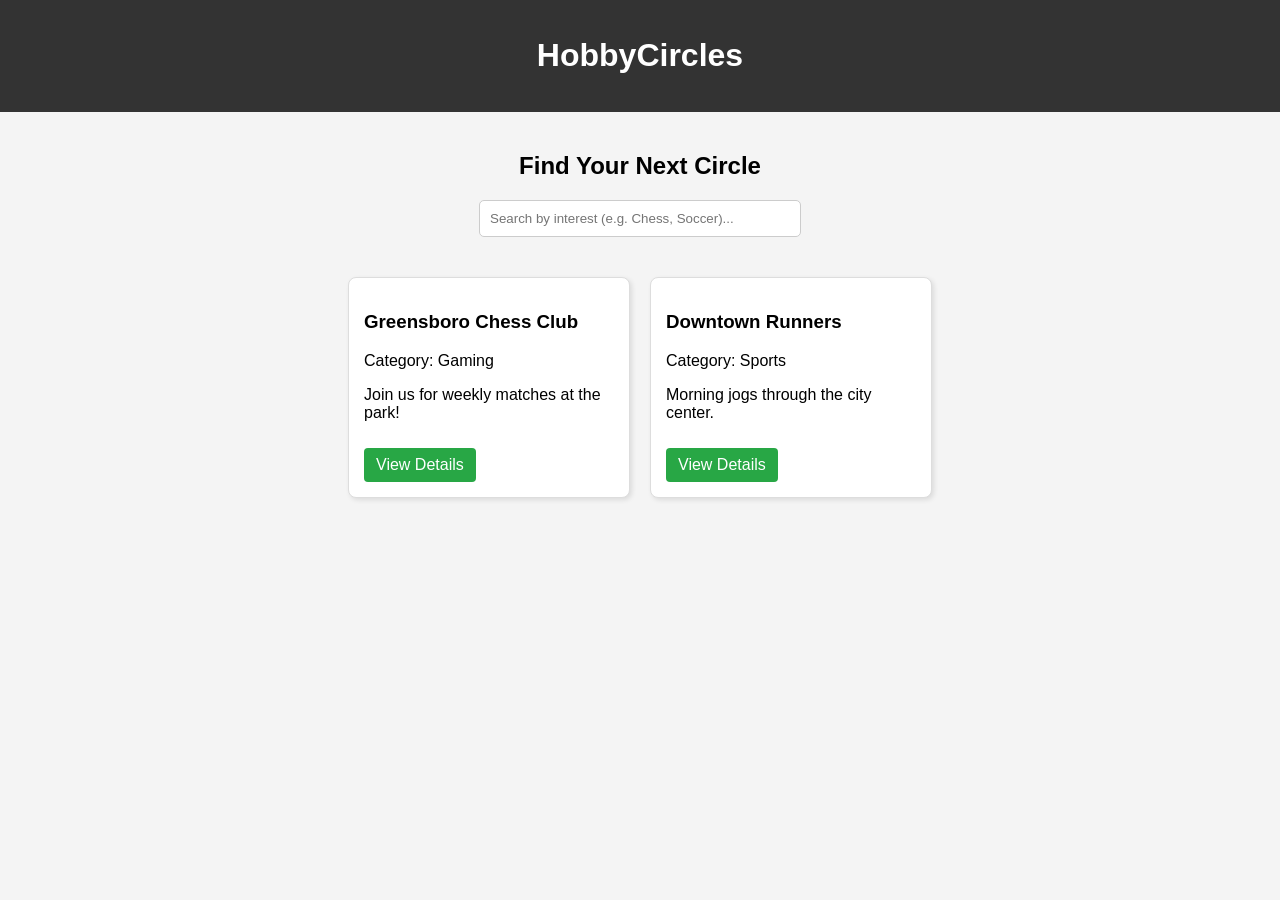
<file: index.html>
<!DOCTYPE html>
<html lang="en">
<head>
    <meta charset="UTF-8">
    <title>HobbyCircles | Browse Groups</title>
    <style>
        body { font-family: sans-serif; margin: 0; background-color: #f4f4f4; }
        header { background: #333; color: white; padding: 1rem; text-align: center; }
        .search-container { padding: 20px; text-align: center; }
        input { padding: 10px; width: 300px; border-radius: 5px; border: 1px solid #ccc; }
        .gallery { display: flex; flex-wrap: wrap; justify-content: center; gap: 20px; padding: 20px; }
        .card { background: white; border: 1px solid #ddd; padding: 15px; width: 250px; border-radius: 8px; box-shadow: 2px 2px 5px rgba(0,0,0,0.1); }
        .btn { display: inline-block; background: #28a745; color: white; padding: 8px 12px; text-decoration: none; border-radius: 4px; margin-top: 10px; }
    </style>
</head>
<body>
    <header><h1>HobbyCircles</h1></header>
    
    <div class="search-container">
        <h2>Find Your Next Circle</h2>
        <input type="text" placeholder="Search by interest (e.g. Chess, Soccer)...">
    </div>

    <div class="gallery">
        <div class="card">
            <h3>Greensboro Chess Club</h3>
            <p>Category: Gaming</p>
            <p>Join us for weekly matches at the park!</p>
            <a href="join.html" class="btn">View Details</a>
        </div>
        <div class="card">
            <h3>Downtown Runners</h3>
            <p>Category: Sports</p>
            <p>Morning jogs through the city center.</p>
            <a href="join.html" class="btn">View Details</a>
        </div>
    </div>
</body>
</html>
</file>
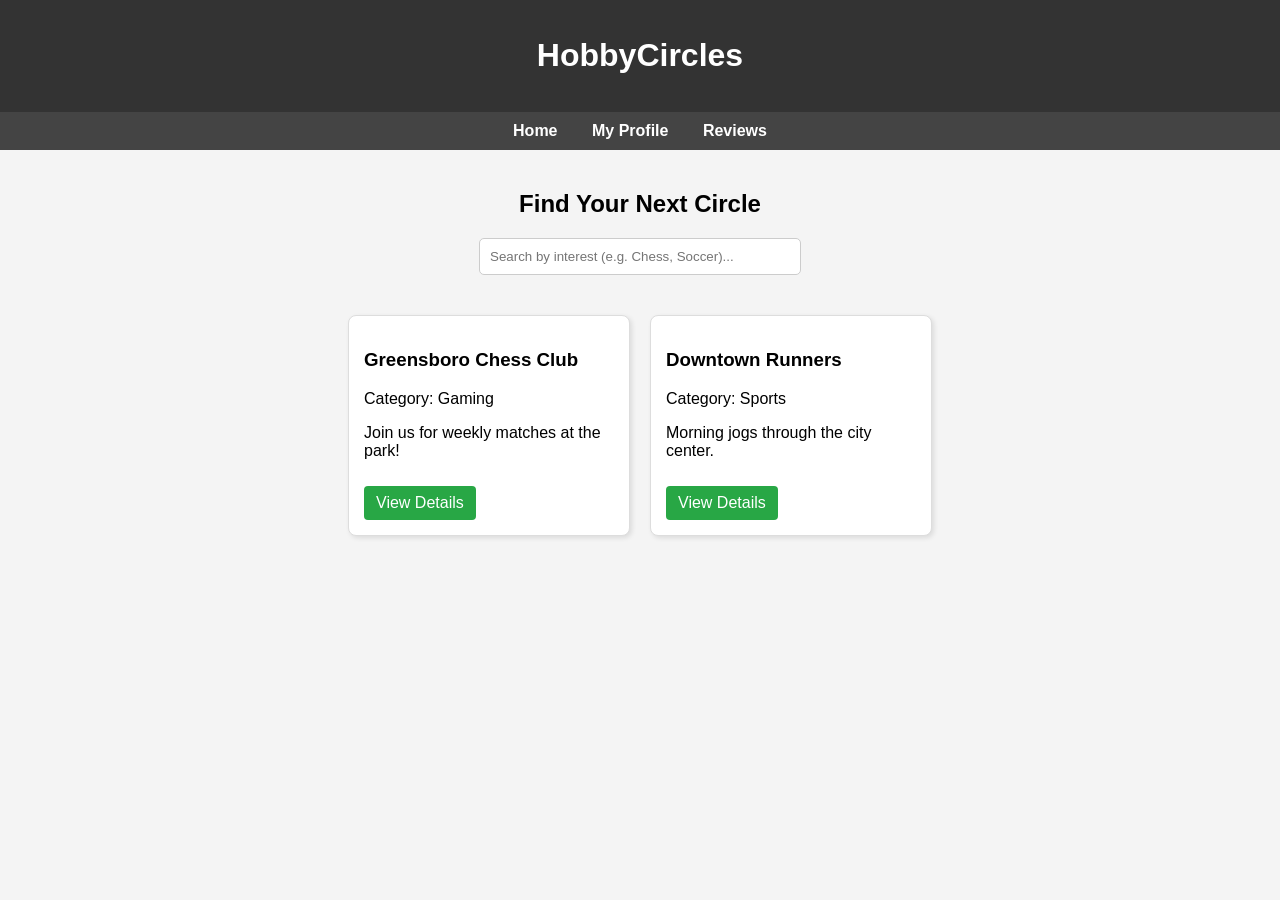
<file: high-fidelity-prototype/customer-prototype/index.html>
<!DOCTYPE html>
<html lang="en">
<head>
    <meta charset="UTF-8">
    <title>HobbyCircles | Browse Groups</title>
    <style>
        body { font-family: sans-serif; margin: 0; background-color: #f4f4f4; }
        header { background: #333; color: white; padding: 1rem; text-align: center; }
        /* Navigation Style */
        nav { background: #444; padding: 10px; text-align: center; }
        nav a { color: white; margin: 0 15px; text-decoration: none; font-weight: bold; }
        nav a:hover { text-decoration: underline; }
        .search-container { padding: 20px; text-align: center; }
        input { padding: 10px; width: 300px; border-radius: 5px; border: 1px solid #ccc; }
        .gallery { display: flex; flex-wrap: wrap; justify-content: center; gap: 20px; padding: 20px; }
        .card { background: white; border: 1px solid #ddd; padding: 15px; width: 250px; border-radius: 8px; box-shadow: 2px 2px 5px rgba(0,0,0,0.1); }
        .btn { display: inline-block; background: #28a745; color: white; padding: 8px 12px; text-decoration: none; border-radius: 4px; margin-top: 10px; }
    </style>
</head>
<body>
    <header><h1>HobbyCircles</h1></header>
    
    <nav>
        <a href="index.html">Home</a>
        <a href="profile.html">My Profile</a>
        <a href="reviews.html">Reviews</a>
    </nav>

    <div class="search-container">
        <h2>Find Your Next Circle</h2>
        <input type="text" placeholder="Search by interest (e.g. Chess, Soccer)...">
    </div>

    <div class="gallery">
        <div class="card">
            <h3>Greensboro Chess Club</h3>
            <p>Category: Gaming</p>
            <p>Join us for weekly matches at the park!</p>
            <a href="join.html" class="btn">View Details</a>
        </div>
        <div class="card">
            <h3>Downtown Runners</h3>
            <p>Category: Sports</p>
            <p>Morning jogs through the city center.</p>
            <a href="join.html" class="btn">View Details</a>
        </div>
    </div>
</body>
</html>
</file>
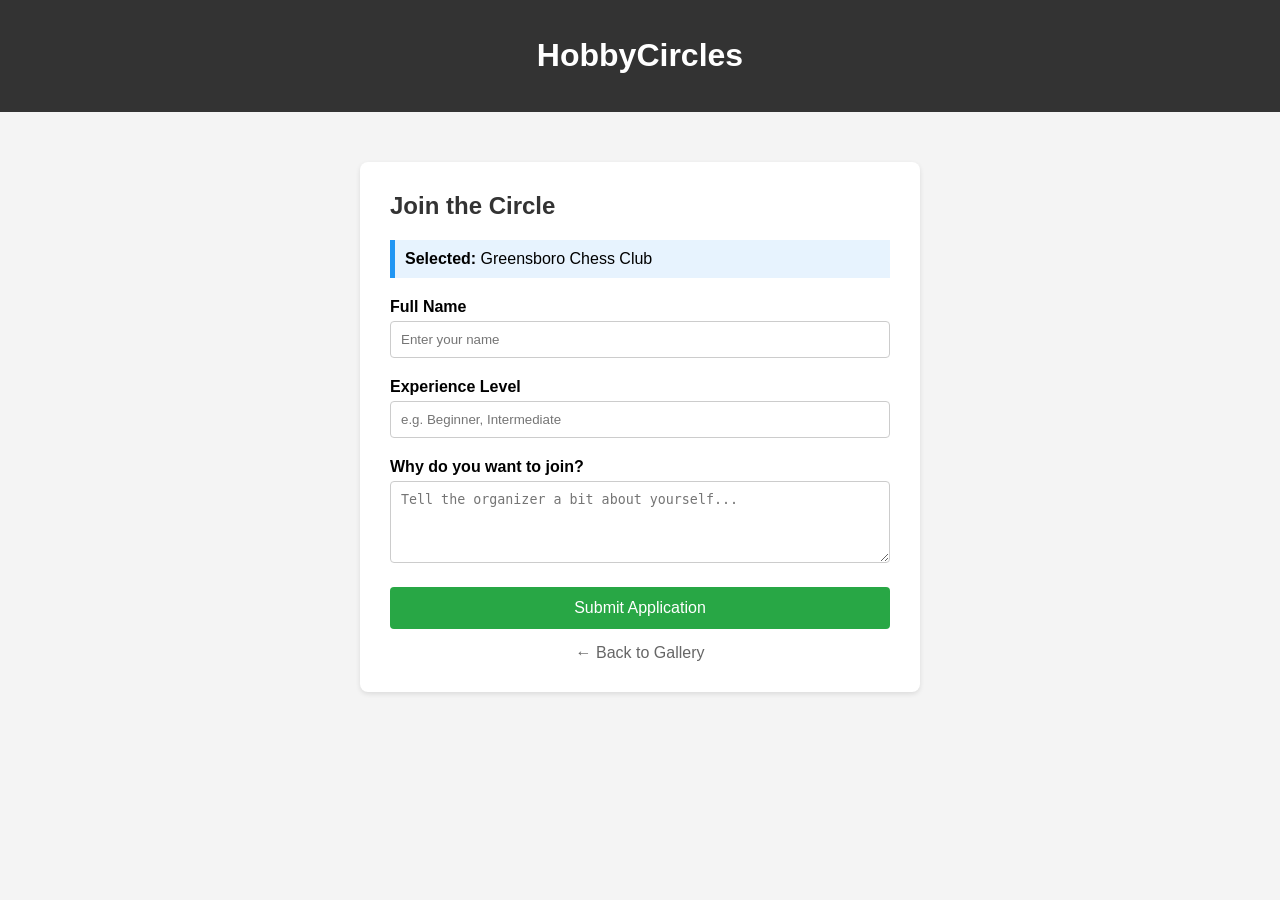
<file: high-fidelity-prototype/customer-prototype/join.html>
<!DOCTYPE html>
<html lang="en">
<head>
    <meta charset="UTF-8">
    <title>HobbyCircles | Join a Circle</title>
    <style>
        body { font-family: sans-serif; margin: 0; background-color: #f4f4f4; }
        header { background: #333; color: white; padding: 1rem; text-align: center; }
        .form-container { max-width: 500px; margin: 50px auto; background: white; padding: 30px; border-radius: 8px; box-shadow: 0 2px 5px rgba(0,0,0,0.1); }
        h2 { color: #333; margin-top: 0; }
        .info-box { background: #e7f3fe; padding: 10px; border-left: 5px solid #2196F3; margin-bottom: 20px; }
        label { display: block; margin-bottom: 5px; font-weight: bold; }
        input, textarea { width: 100%; padding: 10px; margin-bottom: 20px; border: 1px solid #ccc; border-radius: 4px; box-sizing: border-box; }
        .btn-submit { background: #28a745; color: white; padding: 12px 20px; border: none; border-radius: 4px; cursor: pointer; width: 100%; font-size: 16px; }
        .btn-submit:hover { background: #218838; }
        .back-link { display: block; text-align: center; margin-top: 15px; color: #666; text-decoration: none; }
    </style>
</head>
<body>

<header><h1>HobbyCircles</h1></header>

<div class="form-container">
    <h2>Join the Circle</h2>
    <div class="info-box">
        <strong>Selected:</strong> Greensboro Chess Club
    </div>

    <form>
        <label for="name">Full Name</label>
        <input type="text" id="name" placeholder="Enter your name" required>

        <label for="experience">Experience Level</label>
        <input type="text" id="experience" placeholder="e.g. Beginner, Intermediate">

        <label for="message">Why do you want to join?</label>
        <textarea id="message" rows="4" placeholder="Tell the organizer a bit about yourself..."></textarea>

        <button type="button" class="btn-submit" onclick="alert('Application Sent! (Prototype Mockup)')">Submit Application</button>
    </form>
    
    <a href="index.html" class="back-link">← Back to Gallery</a>
</div>

</body>
</html>
</file>
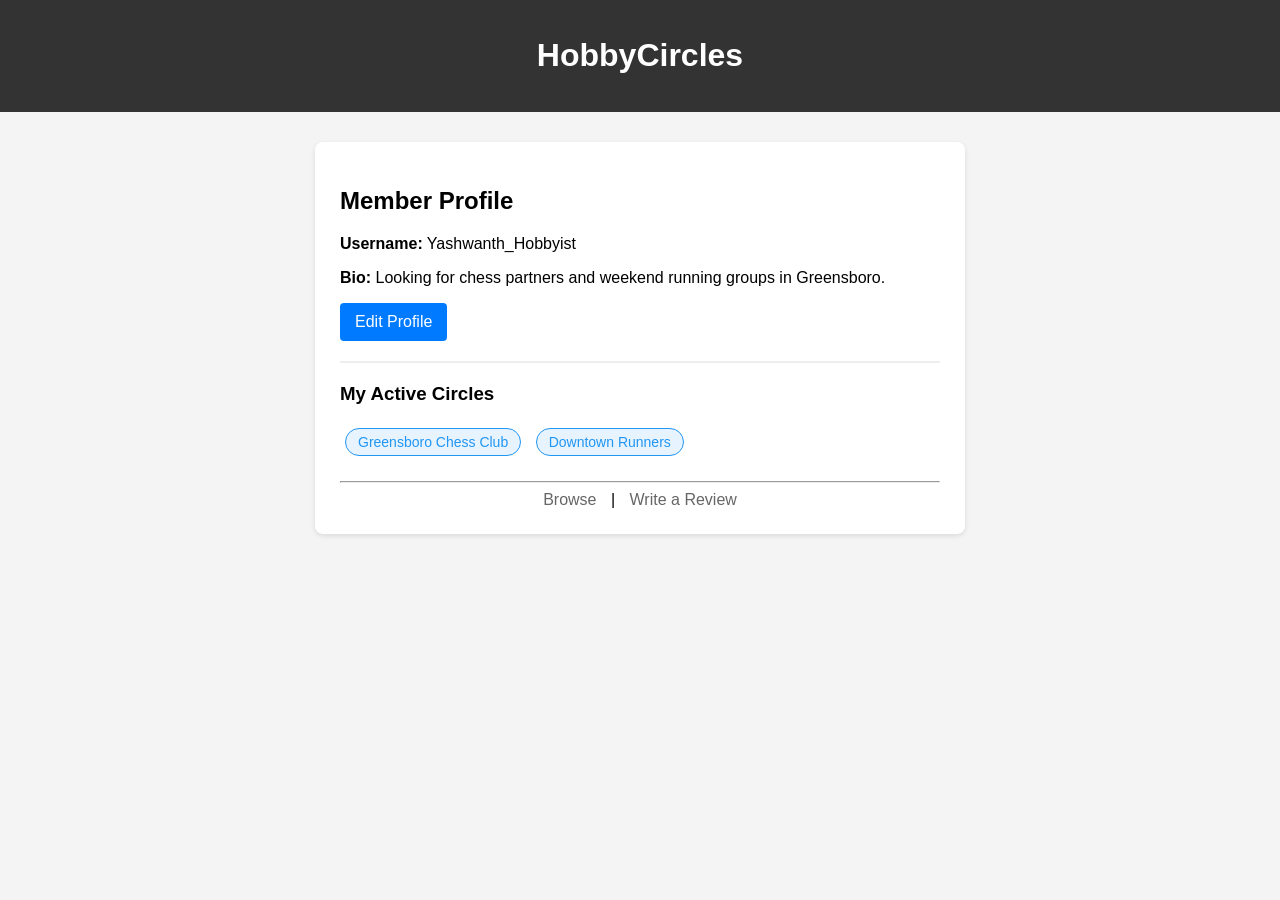
<file: high-fidelity-prototype/customer-prototype/profile.html>
<!DOCTYPE html>
<html lang="en">
<head>
    <meta charset="UTF-8">
    <title>HobbyCircles | My Profile</title>
    <style>
        body { font-family: sans-serif; margin: 0; background-color: #f4f4f4; }
        header { background: #333; color: white; padding: 1rem; text-align: center; }
        .profile-container { max-width: 600px; margin: 30px auto; background: white; padding: 25px; border-radius: 8px; box-shadow: 0 2px 5px rgba(0,0,0,0.1); }
        .user-info { border-bottom: 2px solid #eee; padding-bottom: 20px; margin-bottom: 20px; }
        .circle-tag { display: inline-block; background: #e7f3fe; color: #2196F3; padding: 5px 12px; border-radius: 15px; margin: 5px; font-size: 14px; border: 1px solid #2196F3; }
        .btn-edit { background: #007bff; color: white; padding: 10px 15px; border: none; border-radius: 4px; cursor: pointer; text-decoration: none; display: inline-block; }
        .nav-links { text-align: center; margin-top: 20px; }
        .nav-links a { margin: 0 10px; color: #666; text-decoration: none; }
    </style>
</head>
<body>

<header><h1>HobbyCircles</h1></header>

<div class="profile-container">
    <div class="user-info">
        <h2>Member Profile</h2>
        <p><strong>Username:</strong> Yashwanth_Hobbyist</p>
        <p><strong>Bio:</strong> Looking for chess partners and weekend running groups in Greensboro.</p>
        <a href="#" class="btn-edit">Edit Profile</a>
    </div>

    <h3>My Active Circles</h3>
    <div class="circle-tag">Greensboro Chess Club</div>
    <div class="circle-tag">Downtown Runners</div>

    <div class="nav-links">
        <hr>
        <a href="index.html">Browse</a> | <a href="reviews.html">Write a Review</a>
    </div>
</div>

</body>
</html>
</file>
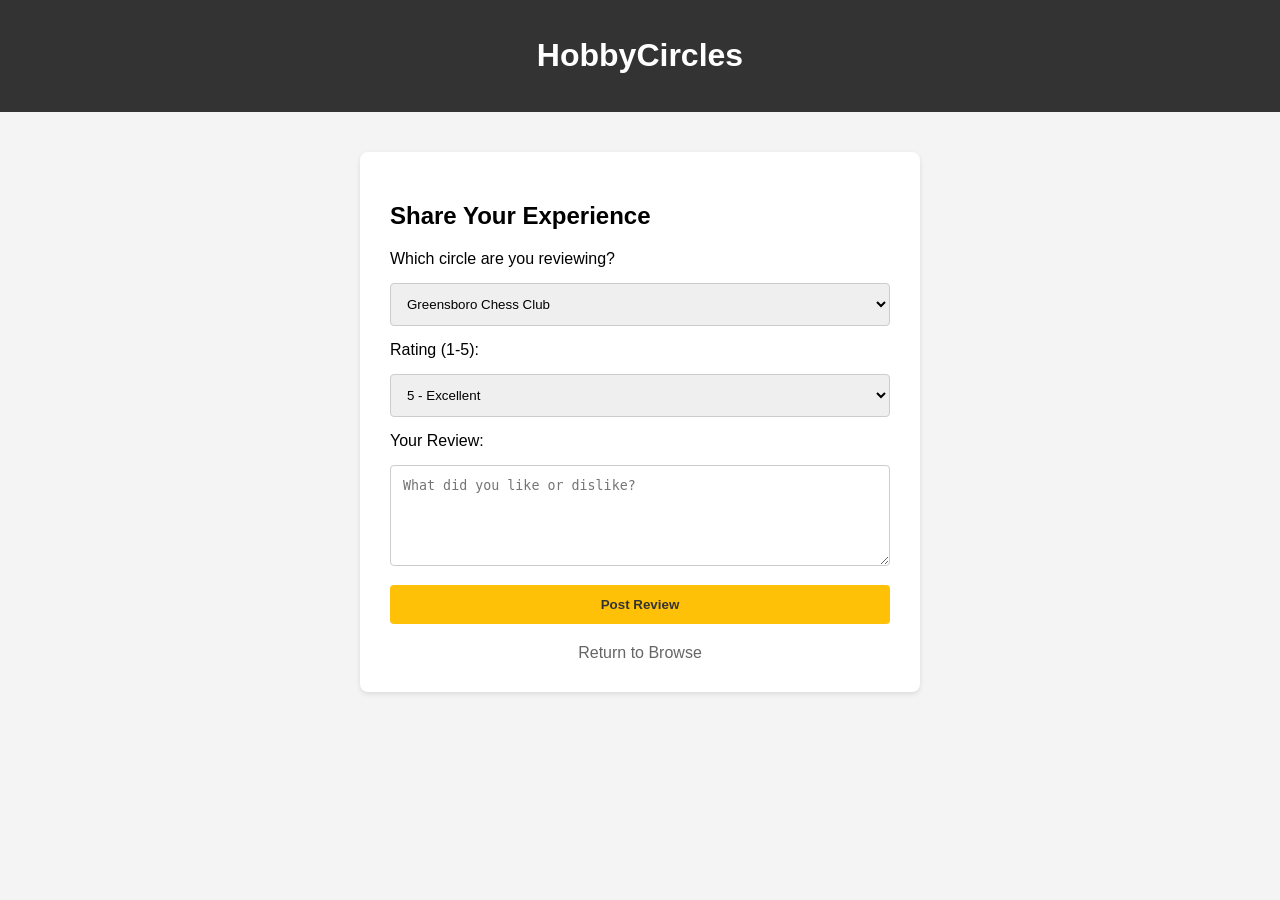
<file: high-fidelity-prototype/customer-prototype/reviews.html>
<!DOCTYPE html>
<html lang="en">
<head>
    <meta charset="UTF-8">
    <title>HobbyCircles | Submit Review</title>
    <style>
        body { font-family: sans-serif; margin: 0; background-color: #f4f4f4; }
        header { background: #333; color: white; padding: 1rem; text-align: center; }
        .review-box { max-width: 500px; margin: 40px auto; background: white; padding: 30px; border-radius: 8px; box-shadow: 0 2px 5px rgba(0,0,0,0.1); }
        select, textarea { width: 100%; padding: 12px; margin: 15px 0; border: 1px solid #ccc; border-radius: 4px; box-sizing: border-box; }
        .btn-post { background: #ffc107; color: #333; padding: 12px 20px; border: none; border-radius: 4px; cursor: pointer; width: 100%; font-weight: bold; }
        .back-home { display: block; text-align: center; margin-top: 20px; color: #666; text-decoration: none; }
    </style>
</head>
<body>

<header><h1>HobbyCircles</h1></header>

<div class="review-box">
    <h2>Share Your Experience</h2>
    <label>Which circle are you reviewing?</label>
    <select>
        <option>Greensboro Chess Club</option>
        <option>Downtown Runners</option>
    </select>

    <label>Rating (1-5):</label>
    <select>
        <option>5 - Excellent</option>
        <option>4 - Great</option>
        <option>3 - Average</option>
        <option>2 - Poor</option>
        <option>1 - Disappointing</option>
    </select>

    <label>Your Review:</label>
    <textarea rows="5" placeholder="What did you like or dislike?"></textarea>

    <button type="button" class="btn-post" onclick="alert('Review Submitted! Thank you.')">Post Review</button>
    <a href="index.html" class="back-home">Return to Browse</a>
</div>

</body>
</html>
</file>
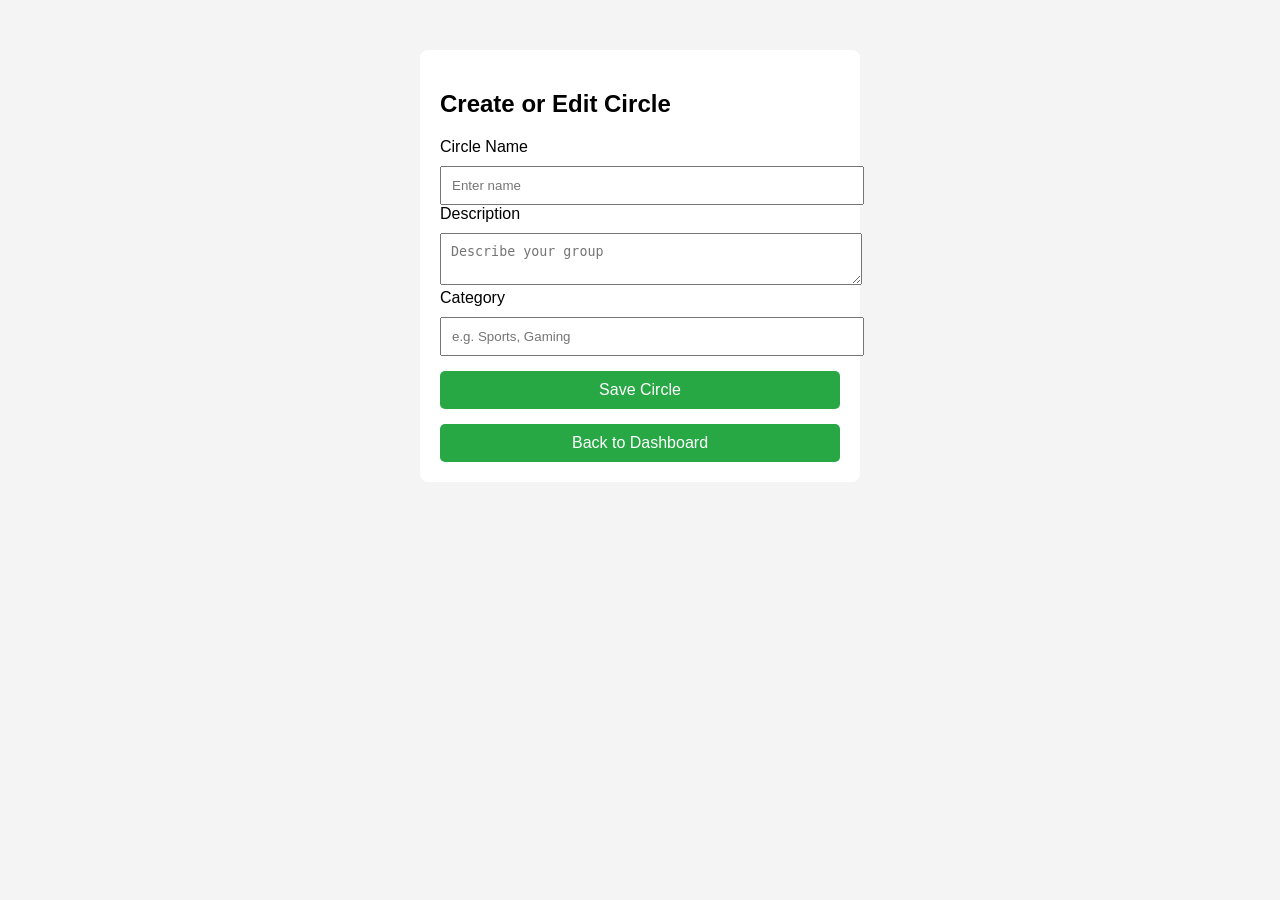
<file: high-fidelity-prototype/Provider-prototype/create-circle.html>
<!DOCTYPE html>
<html lang="en">
<head>
<meta charset="UTF-8">
<title>Create Circle | HobbyCircles</title>
<style>
    body { font-family: sans-serif; background: #f4f4f4; }
    .form-box {
        width: 400px;
        margin: 50px auto;
        background: white;
        padding: 20px;
        border-radius: 8px;
    }
    input, textarea {
        width: 100%;
        padding: 10px;
        margin-top: 10px;
    }
    .btn {
        background: #28a745;
        color: white;
        padding: 10px;
        display: block;
        text-align: center;
        text-decoration: none;
        margin-top: 15px;
        border-radius: 5px;
    }
    .btn2 {
        background: #28a745;
        color: white;
        padding: 10px;
        display: block;
        text-align: center;
        text-decoration: none;
        margin-top: 15px;
        border-radius: 5px;
    }
</style>
</head>
<body>

<div class="form-box">
    <h2>Create or Edit Circle</h2>

    <label>Circle Name</label>
    <input type="text" placeholder="Enter name">

    <label>Description</label>
    <textarea placeholder="Describe your group"></textarea>

    <label>Category</label>
    <input type="text" placeholder="e.g. Sports, Gaming">

    <a href="index.html" class="btn">Save Circle</a>
    <a href="index.html" class="btn2">Back to Dashboard</a>
</div>

</body>
</html>
</file>
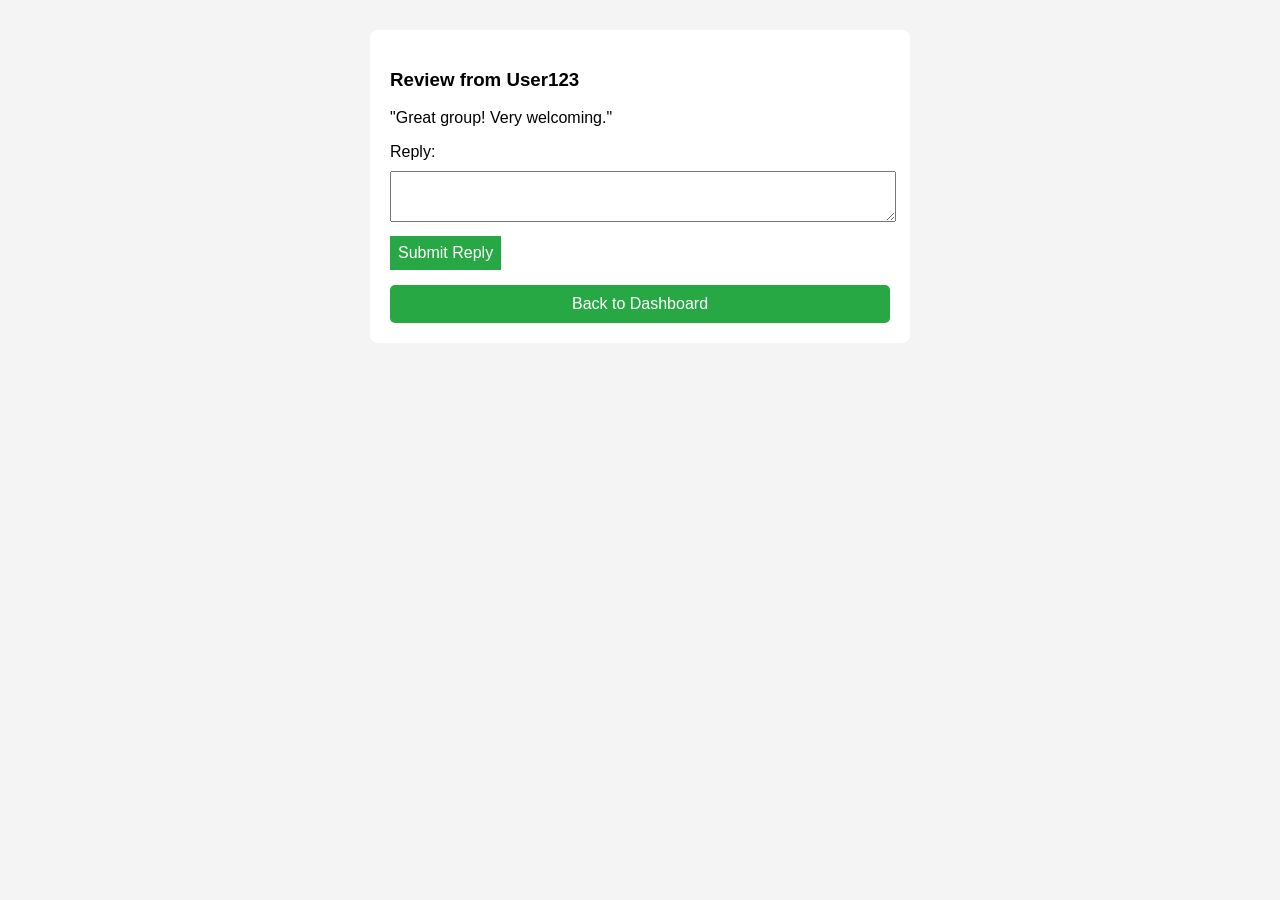
<file: high-fidelity-prototype/Provider-prototype/reviews.html>
<!DOCTYPE html>
<html lang="en">
<head>
<meta charset="UTF-8">
<title>Manage Reviews | HobbyCircles</title>
<style>
    body { font-family: sans-serif; background: #f4f4f4; }
    .review-box {
        width: 500px;
        margin: 30px auto;
        background: white;
        padding: 20px;
        border-radius: 8px;
    }
    textarea { width: 100%; margin-top: 10px; }
    .btn {
        background: #28a745;
        color: white;
        padding: 8px;
        text-decoration: none;
        display: inline-block;
        margin-top: 10px;
    }
    .btn2 {
        background: #28a745;
        color: white;
        padding: 10px;
        display: block;
        text-align: center;
        text-decoration: none;
        margin-top: 15px;
        border-radius: 5px;
    }
</style>
</head>
<body>

<div class="review-box">
    <h3>Review from User123</h3>
    <p>"Great group! Very welcoming."</p>

    <label>Reply:</label>
    <textarea rows="3"></textarea>

    <a href="index.html" class="btn">Submit Reply</a>
    <a href="index.html" class="btn2">Back to Dashboard</a>
</div>

</body>
</html>
</file>
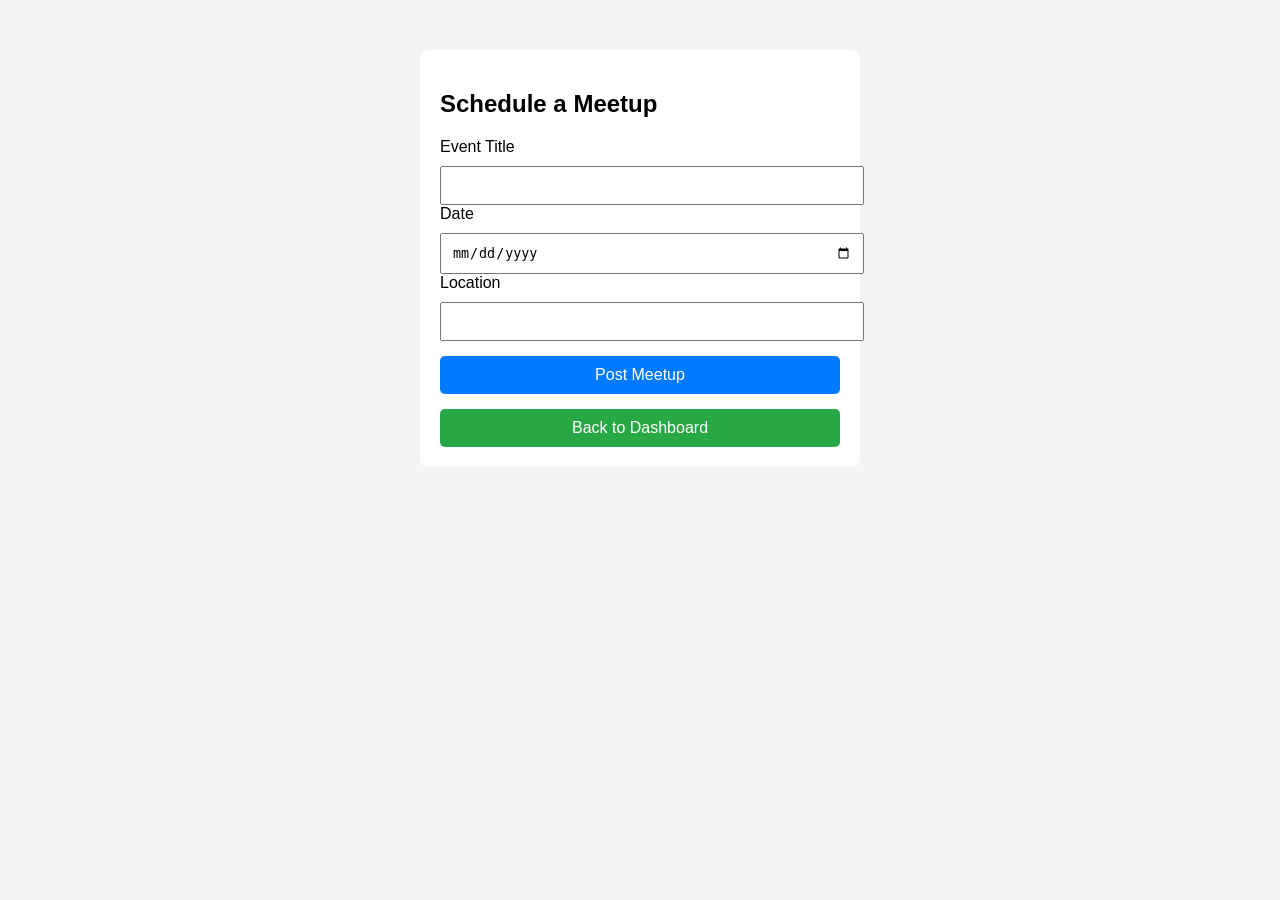
<file: high-fidelity-prototype/Provider-prototype/schedule-meeting.html>
<!DOCTYPE html>
<html lang="en">
<head>
<meta charset="UTF-8">
<title>Schedule Meetup | HobbyCircles</title>
<style>
    body { font-family: sans-serif; background: #f4f4f4; }
    .form-box {
        width: 400px;
        margin: 50px auto;
        background: white;
        padding: 20px;
        border-radius: 8px;
    }
    input {
        width: 100%;
        padding: 10px;
        margin-top: 10px;
    }
    .btn {
        background: #007bff;
        color: white;
        padding: 10px;
        display: block;
        text-align: center;
        text-decoration: none;
        margin-top: 15px;
        border-radius: 5px;
    }
    .btn2 {
        background: #28a745;
        color: white;
        padding: 10px;
        display: block;
        text-align: center;
        text-decoration: none;
        margin-top: 15px;
        border-radius: 5px;
    }
</style>
</head>
<body>

<div class="form-box">
    <h2>Schedule a Meetup</h2>

    <label>Event Title</label>
    <input type="text">

    <label>Date</label>
    <input type="date">

    <label>Location</label>
    <input type="text">

    <a href="index.html" class="btn">Post Meetup</a>
    <a href="index.html" class="btn2">Back to Dashboard</a>
</div>

</body>
</html>
</file>
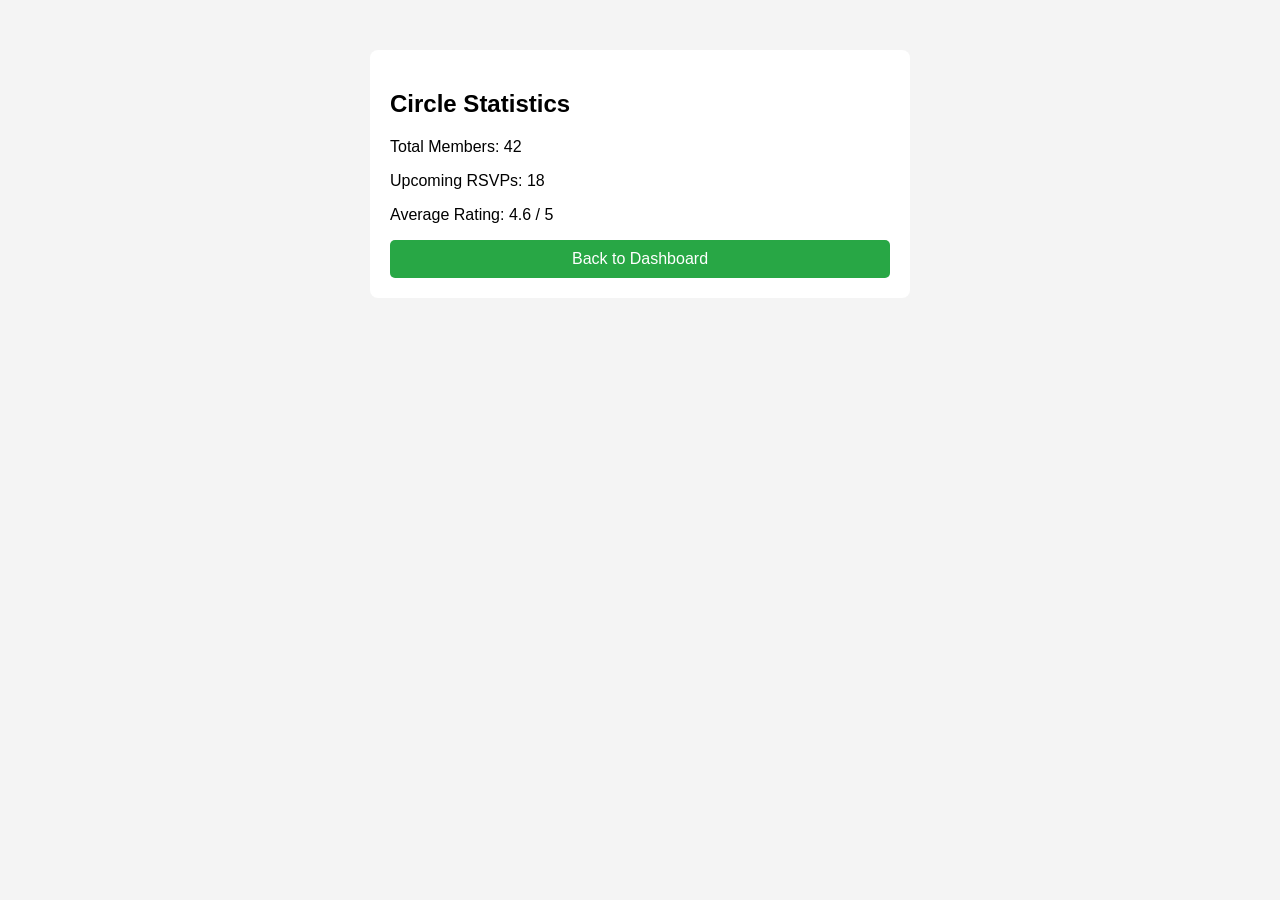
<file: high-fidelity-prototype/Provider-prototype/statistics.html>
<!DOCTYPE html>
<html lang="en">
<head>
<meta charset="UTF-8">
<title>Statistics | HobbyCircles</title>
<style>
    body { font-family: sans-serif; background: #f4f4f4; }
    .stats {
        width: 500px;
        margin: 50px auto;
        background: white;
        padding: 20px;
        border-radius: 8px;
    }
    .btn {
        background: #28a745;
        color: white;
        padding: 10px;
        display: block;
        text-align: center;
        text-decoration: none;
        margin-top: 15px;
        border-radius: 5px;
    }
</style>
</head>
<body>

<div class="stats">
    <h2>Circle Statistics</h2>

    <p>Total Members: 42</p>
    <p>Upcoming RSVPs: 18</p>
    <p>Average Rating: 4.6 / 5</p>

    <a href="index.html" class="btn">Back to Dashboard</a>
</div>

</body>
</html>
</file>
